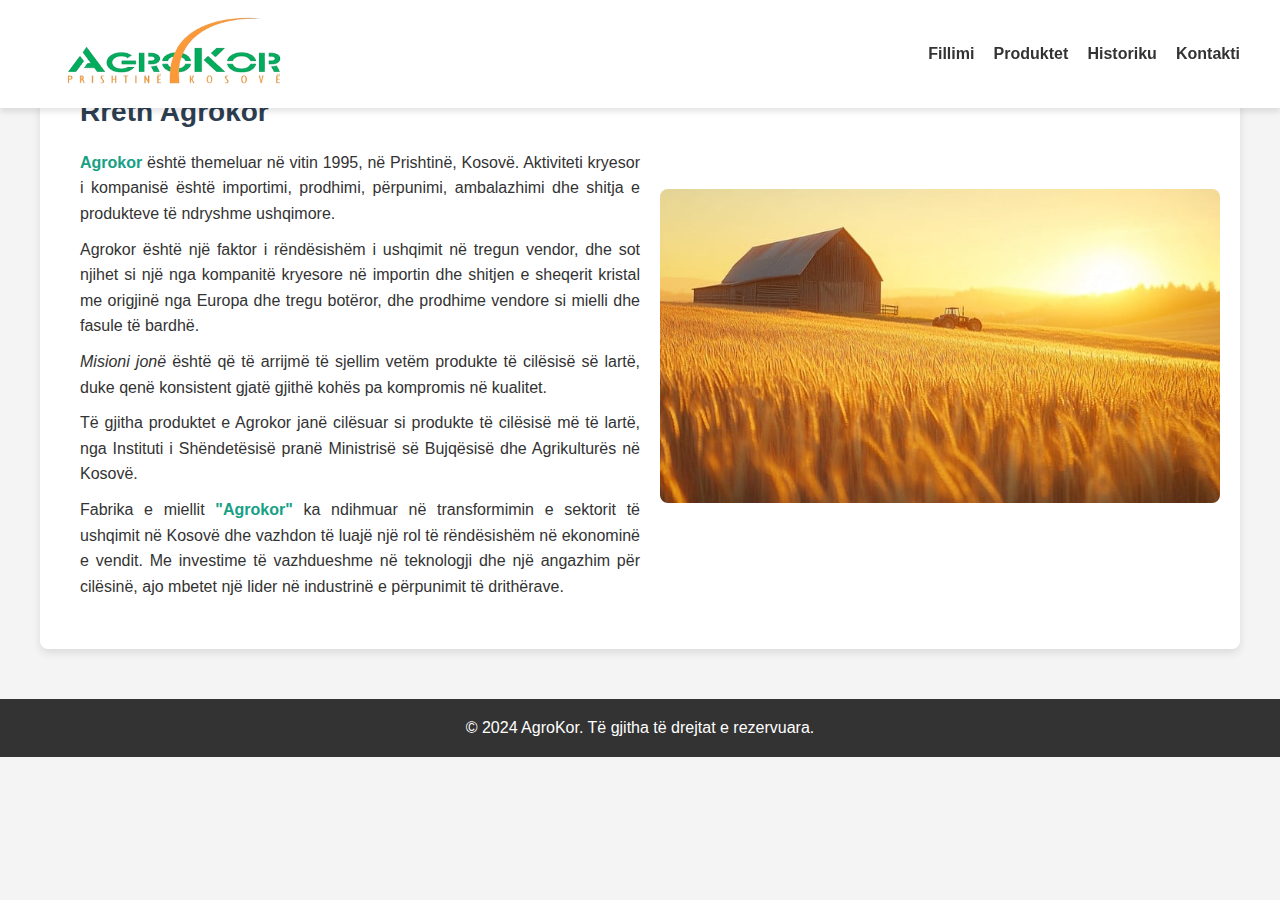
<file: Historiku.html>
<!DOCTYPE html>
<html lang="en">
<head>
    <meta charset="UTF-8">
    <meta name="viewport" content="width=device-width, initial-scale=1.0">
    <title>AgroKor</title>
    <link rel="stylesheet" href="css/historiku.css"> 
</head>
<header>
    <a href="index.html"><img src="img/logo.png" height="140px"  class="logo1"></a>
    
        
    <nav>
      <ul>
        <li><a href="index.html">Fillimi</a></li>
        <li><a href="index.html">Produktet</a></li>
        <li><a href="index.html">Historiku</a></li>
        <li><a href="kontakti.html">Kontakti</a></li>
      </ul>
    </nav>
  </header>
  <div class="container">
    <!-- Image Section -->
    <div class="image-container">
        <img src="img/img3.jpg" alt="Agrokor Farm">
    </div>

    <!-- Text Section -->
    <div class="text-container">
        <h1>Rreth Agrokor</h1>
        <p><span class="highlight">Agrokor</span> është themeluar në vitin 1995, në Prishtinë, Kosovë. Aktiviteti kryesor i kompanisë është importimi, prodhimi, përpunimi, ambalazhimi dhe shitja e produkteve të ndryshme ushqimore.</p>
        <p>Agrokor është një faktor i rëndësishëm i ushqimit në tregun vendor, dhe sot njihet si një nga kompanitë kryesore në importin dhe shitjen e sheqerit kristal me origjinë nga Europa dhe tregu botëror, dhe prodhime vendore si mielli dhe fasule të bardhë.</p>
        <p><em>Misioni jonë</em> është që të arrijmë të sjellim vetëm produkte të cilësisë së lartë, duke qenë konsistent gjatë gjithë kohës pa kompromis në kualitet.</p>
        <p>Të gjitha produktet e Agrokor janë cilësuar si produkte të cilësisë më të lartë, nga Instituti i Shëndetësisë pranë Ministrisë së Bujqësisë dhe Agrikulturës në Kosovë.</p>
        <p>Fabrika e miellit <span class="highlight">"Agrokor"</span> ka ndihmuar në transformimin e sektorit të ushqimit në Kosovë dhe vazhdon të luajë një rol të rëndësishëm në ekonominë e vendit. Me investime të vazhdueshme në teknologji dhe një angazhim për cilësinë, ajo mbetet një lider në industrinë e përpunimit të drithërave.</p>
    </div>
</div>


<footer>
  <p>&copy; 2024 AgroKor. Të gjitha të drejtat e rezervuara.</p>
</footer>




</body>
</html>
</file>
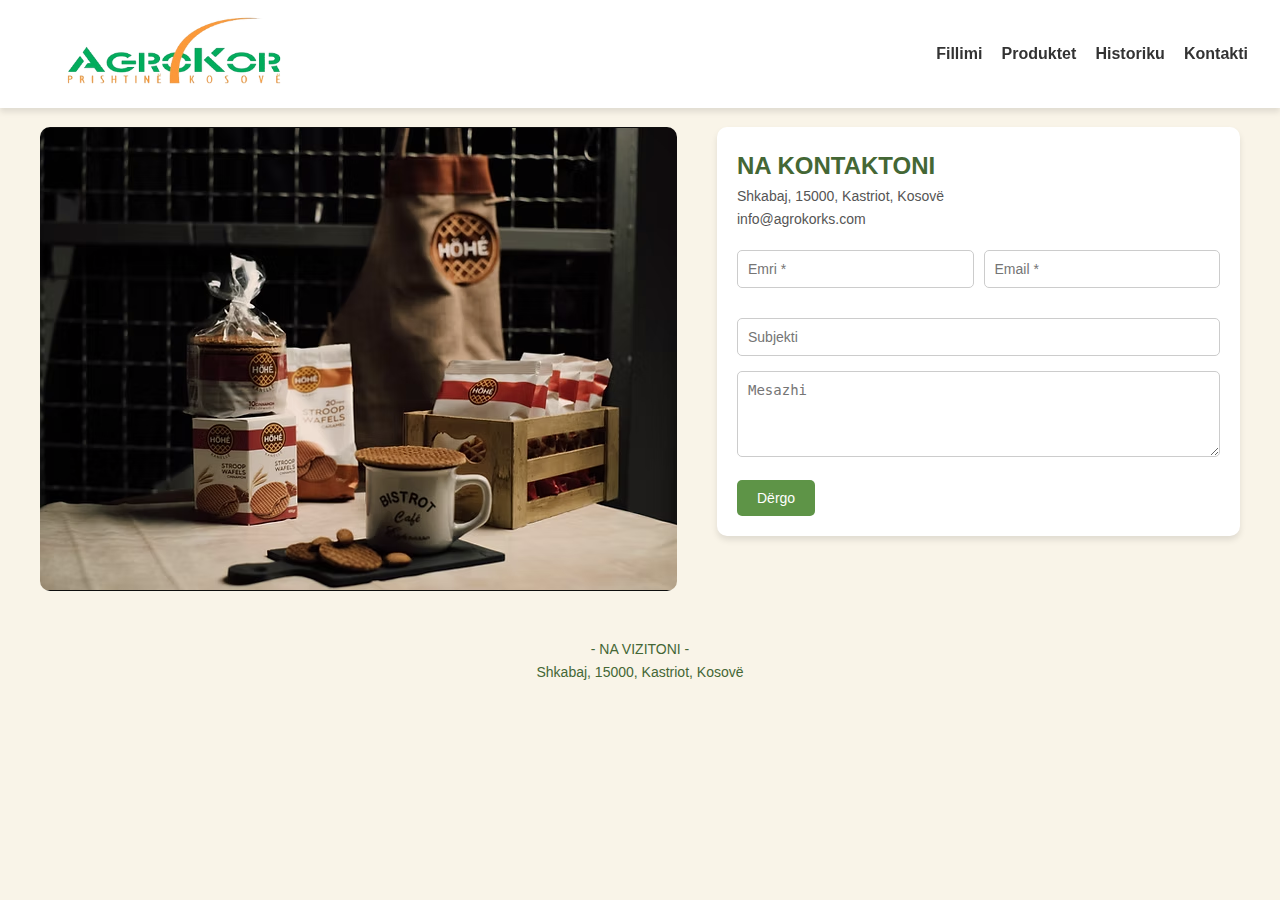
<file: kontakti.html>
<!DOCTYPE html>
<html lang="en">
<head>
    <meta charset="UTF-8">
    <meta name="viewport" content="width=device-width, initial-scale=1.0">
    <link rel="stylesheet" href="css/contact.css">
    <title>AgroKor</title>
</head>
<body>
    <header>
    <a href="index.html"><img src="img/logo.png" height="140px"  class="logo1"></a>
    
        
    <nav>
      <ul>
        <li><a href="index.html">Fillimi</a></li>
        <li><a href="index.html">Produktet</a></li>
        <li><a href="Historiku.html">Historiku</a></li>
        <li><a href="kontakti.html">Kontakti</a></li>
      </ul>
    </nav>
  </header>
<br>
<br>
<br>


  
    <section class="contact-section">
        <div class="contact-container">
            <div class="contact-image">
                <img src="img/1.jpg" alt="Produktet Höhé">
            </div>
            <div class="contact-form">
                <h2>NA KONTAKTONI</h2>
                <p>Shkabaj, 15000, Kastriot, Kosovë<br>
                info@agrokorks.com</p>
                <form>
                    <div class="form-group">
                        <input type="text" placeholder="Emri *" required>
                        <input type="email" placeholder="Email *" required>
                    </div>
                    <input type="text" placeholder="Subjekti">
                    <textarea placeholder="Mesazhi" rows="4"></textarea>
                    <button type="submit">Dërgo</button>
                </form>
            </div>
        </div>
        <footer>
            <p>- NA VIZITONI -</p>
            <p>Shkabaj, 15000, Kastriot, Kosovë</p>
        </footer>
        
    </section>
</body>
</html>
</file>
<file: css/historiku.css>
* {
  margin: 0;
  padding: 0;
  box-sizing: border-box;
}

body {
  font-family: 'Poppins', sans-serif;
  line-height: 1.6;
  color: #382d2d;
  background-color: #ffffff;
}

header {
  display: flex;
  justify-content: space-between;
  align-items: center;
  height: 12%;
  padding: 1rem 2rem;
  background: #ffffff;
  box-shadow: 0 4px 6px rgba(0, 0, 0, 0.1);
  position: fixed;
  width: 100%;
  top: 0;
  z-index: 1000;
}


.logo1 {
  margin-top: 30px;
  margin-left: 0px;
  height: 120px;
  font-size: 1.5rem;
  font-weight: bold;
  color: #5a8d4a;
}

nav ul {
  margin-right: 8px;
  display: flex;
  list-style: none;
}

nav ul li {
  margin-left: 1.2rem;
}

nav ul li a {
  text-decoration: none;
  color: #333;
  font-weight: bold;
  transition: color 0.3s ease;
}

nav ul li a:hover {
  color: #446735;
}
body {
  font-family: Arial, sans-serif;
  line-height: 1.6;
  margin: 0;
  padding: 0;
  background-color: #f4f4f4;
  color: #333;
}


.container {
  display: flex;
  flex-direction: row-reverse; 
  align-items: center;
  justify-content: center;
  max-width: 1200px;
  margin: 50px auto;
  padding: 20px;
  background-color: #fff;
  box-shadow: 0 4px 8px rgba(0, 0, 0, 0.1);
  border-radius: 8px;
}


.image-container img {
  max-width: 100%;
  height: auto;
  border-radius: 8px;
}


.text-container {
  padding: 20px;
  max-width: 600px;
}

.text-container h1 {
  font-size: 28px;
  color: #2c3e50;
  margin-bottom: 15px;
}

.text-container p {
  margin-bottom: 10px;
  text-align: justify;
}

.highlight {
  font-weight: bold;
  color: #16a085;
}

footer {
  background: #333;
  color: rgb(255, 255, 255);
  text-align: center;
  padding: 1rem 0;
}
</file>
<file: css/contact.css>
* {
    margin: 0;
    padding: 0;
    box-sizing: border-box;
  }
  
  body {
    font-family: 'Poppins', sans-serif;
    line-height: 1.6;
    color: #446735;
    background-color: #ffffff;
  }
  
  header {
    display: flex;
    justify-content: space-between;
    align-items: center;
    height: 12%;
    padding: 1rem 2rem;
    background: #ffffff;
    box-shadow: 0 4px 6px rgba(0, 0, 0, 0.1);
    position: fixed;
    width: 100%;
    top: 0;
    z-index: 1000;
  }
  
  
  .logo1 {
    margin-top: 30px;
    margin-left: 0px;
    height: 120px;
    font-size: 1.5rem;
    font-weight: bold;
    color: #5a8d4a;
  } 
  nav ul {
    display: flex;
    list-style: none;
  }
  
  nav ul li {
    margin-left: 1.2rem;
  }
  
  nav ul li a {
    text-decoration: none;
    color: #333;
    font-weight: bold;
    transition: color 0.3s ease;
  }
  
  nav ul li a:hover {
    color: #446735;
  }



body {
    font-family: Arial, sans-serif;
    margin: 0;
    padding: 0;
    background-color: #f9f4e8;
}

.contact-section {
    display: flex;
    flex-direction: column;
    align-items: center;
    padding: 50px 20px;
}

.contact-container {
    display: flex;
    gap: 40px;
    align-items: flex-start;
    max-width: 1200px;
    margin: 0 auto;
}

.contact-image img {
    width: 100%;
    max-width: 1000px;
    border-radius: 10px;
}

.contact-form {
    flex: 1;
    background-color: #fff;
    padding: 20px;
    border-radius: 10px;
    box-shadow: 0 4px 6px rgba(0, 0, 0, 0.1);
}

.contact-form h2 {
    font-size: 24px;
    color: #446735;
}

.contact-form p {
    font-size: 14px;
    color: #555;
    margin-bottom: 20px;
}

.form-group {
    display: flex;
    gap: 10px;
    margin-bottom: 15px;
}

.form-group input {
    flex: 1;
}

input, textarea {
    width: 100%;
    padding: 10px;
    margin-bottom: 15px;
    border: 1px solid #ccc;
    border-radius: 5px;
    font-size: 14px;
}

button {
    padding: 10px 20px;
    background-color: #5e9447;
    color: #fff;
    border: none;
    border-radius: 5px;
    cursor: pointer;
    font-size: 14px;
}

button:hover {
    background-color: #446735;
}

footer {
    margin-top: 40px;
    text-align: center;
    color: #446735;
    font-size: 14px;
}
</file>
